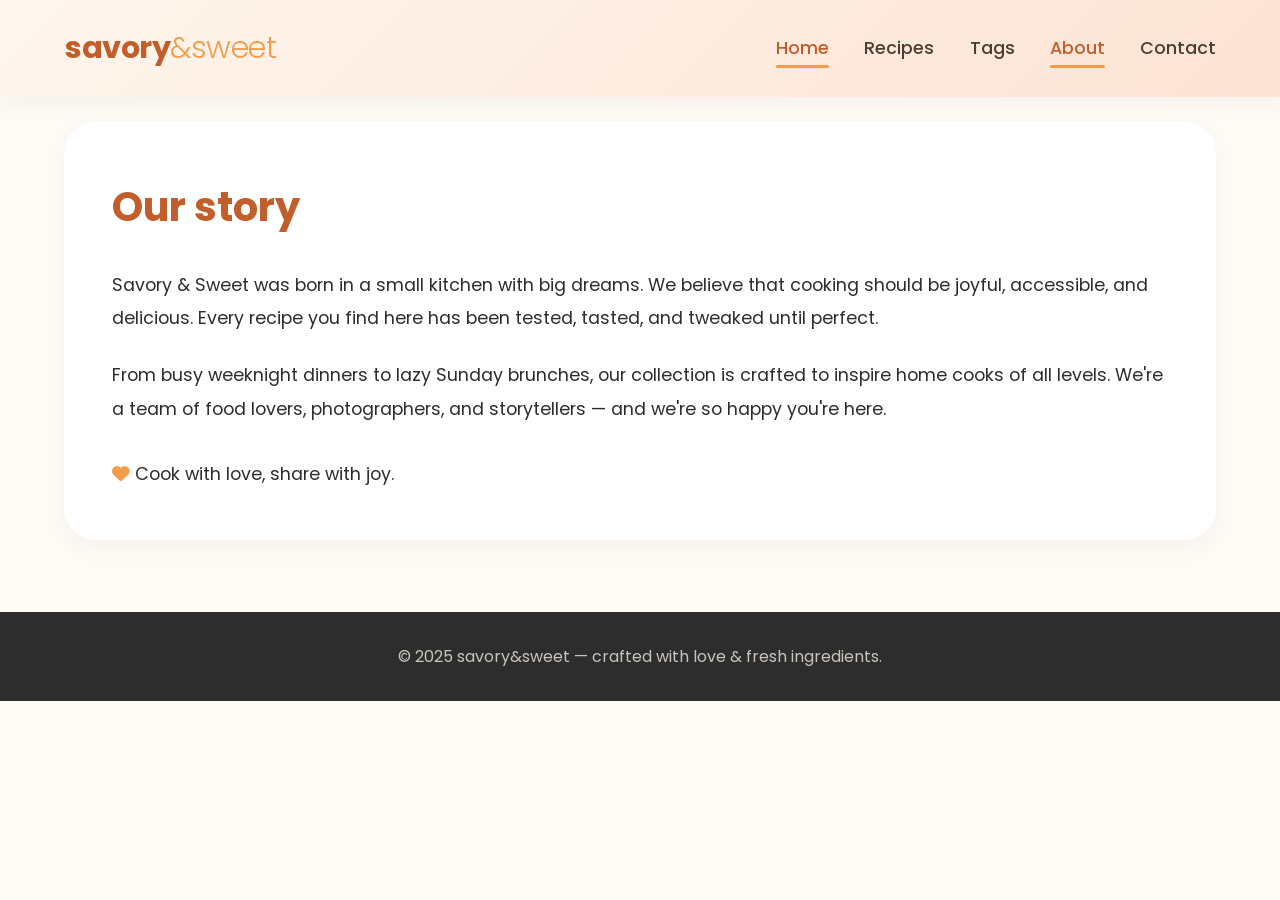
<file: about/index.html>
<!DOCTYPE html>
<html lang="en">
<head>
  <meta charset="UTF-8">
  <meta name="viewport" content="width=device-width, initial-scale=1.0">
  <title>savory & sweet · about</title>
  <link rel="stylesheet" href="https://cdnjs.cloudflare.com/ajax/libs/font-awesome/6.0.0-beta3/css/all.min.css">
  <link rel="preconnect" href="https://fonts.googleapis.com">
  <link rel="preconnect" href="https://fonts.gstatic.com" crossorigin>
  <link href="https://fonts.googleapis.com/css2?family=Poppins:wght@300;400;500;600;700&display=swap" rel="stylesheet">
  <link rel="stylesheet" href="../assets/css/style.css">
</head>
<body>
  <header>
    <div class="container header-content">
      <div class="logo">
        <a href="../index.html">savory<span>&sweet</span></a>
      </div>
      <button class="menu-toggle" id="menuToggle" aria-label="menu"><i class="fas fa-bars"></i></button>
      <nav class="nav-menu" id="navMenu">
        <a href="../index.html">Home</a>
        <a href="../recipes/">Recipes</a>
        <a href="../tag/">Tags</a>
        <a href="index.html">About</a>
        <a href="../contact/">Contact</a>
      </nav>
    </div>
  </header>

  <main class="container">
    <div class="about-text">
      <h2 style="font-size: 2.5rem; color: #c25e2b;">Our story</h2>
      <p style="margin: 1.5rem 0;">Savory & Sweet was born in a small kitchen with big dreams. We believe that cooking should be joyful, accessible, and delicious. Every recipe you find here has been tested, tasted, and tweaked until perfect.</p>
      <p>From busy weeknight dinners to lazy Sunday brunches, our collection is crafted to inspire home cooks of all levels. We're a team of food lovers, photographers, and storytellers — and we're so happy you're here.</p>
      <p style="margin-top: 2rem;"><i class="fas fa-heart" style="color: #f39c4b;"></i>  Cook with love, share with joy.</p>
    </div>
  </main>

  <footer>
    <p>&copy; 2025 savory&sweet — crafted with love & fresh ingredients.</p>
  </footer>

  <script src="../assets/js/main.js"></script>
</body>
</html>
</file>
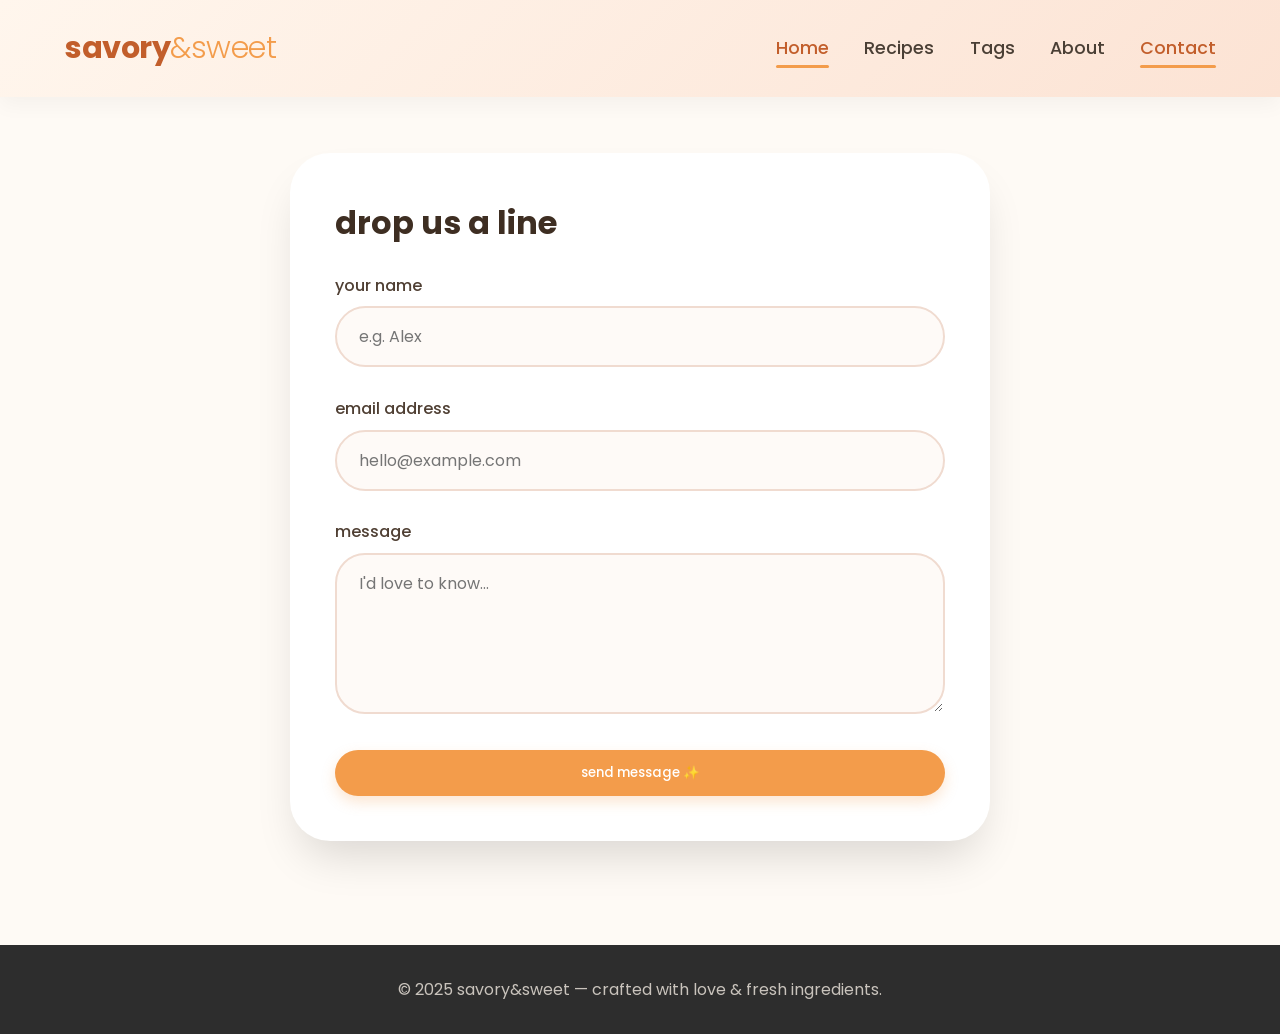
<file: contact/index.html>
<!DOCTYPE html>
<html lang="en">
<head>
  <meta charset="UTF-8">
  <meta name="viewport" content="width=device-width, initial-scale=1.0">
  <title>savory & sweet · contact</title>
  <link rel="stylesheet" href="https://cdnjs.cloudflare.com/ajax/libs/font-awesome/6.0.0-beta3/css/all.min.css">
  <link rel="preconnect" href="https://fonts.googleapis.com">
  <link rel="preconnect" href="https://fonts.gstatic.com" crossorigin>
  <link href="https://fonts.googleapis.com/css2?family=Poppins:wght@300;400;500;600;700&display=swap" rel="stylesheet">
  <link rel="stylesheet" href="../assets/css/style.css">
</head>
<body>
  <header>
    <div class="container header-content">
      <div class="logo">
        <a href="../index.html">savory<span>&sweet</span></a>
      </div>
      <button class="menu-toggle" id="menuToggle" aria-label="menu"><i class="fas fa-bars"></i></button>
      <nav class="nav-menu" id="navMenu">
        <a href="../index.html">Home</a>
        <a href="../recipes/">Recipes</a>
        <a href="../tag/">Tags</a>
        <a href="../about/">About</a>
        <a href="index.html">Contact</a>
      </nav>
    </div>
  </header>

  <main class="container">
    <div class="contact-form">
      <h2 style="font-size: 2rem; margin-bottom: 1.5rem; color: #3e2e22;">drop us a line</h2>
      <form id="contactForm">
        <div class="form-group">
          <label for="name">your name</label>
          <input type="text" id="name" placeholder="e.g. Alex" required>
        </div>
        <div class="form-group">
          <label for="email">email address</label>
          <input type="email" id="email" placeholder="hello@example.com" required>
        </div>
        <div class="form-group">
          <label for="message">message</label>
          <textarea id="message" rows="5" placeholder="I'd love to know..."></textarea>
        </div>
        <button type="submit" class="btn" style="width: 100%;">send message ✨</button>
      </form>
    </div>
  </main>

  <footer>
    <p>&copy; 2025 savory&sweet — crafted with love & fresh ingredients.</p>
  </footer>

  <script src="../assets/js/main.js"></script>
  <script>
    document.getElementById('contactForm').addEventListener('submit', function(e) {
      e.preventDefault();
      alert('Thank you for your message! We’ll get back to you soon.');
      this.reset();
    });
  </script>
</body>
</html>
</file>
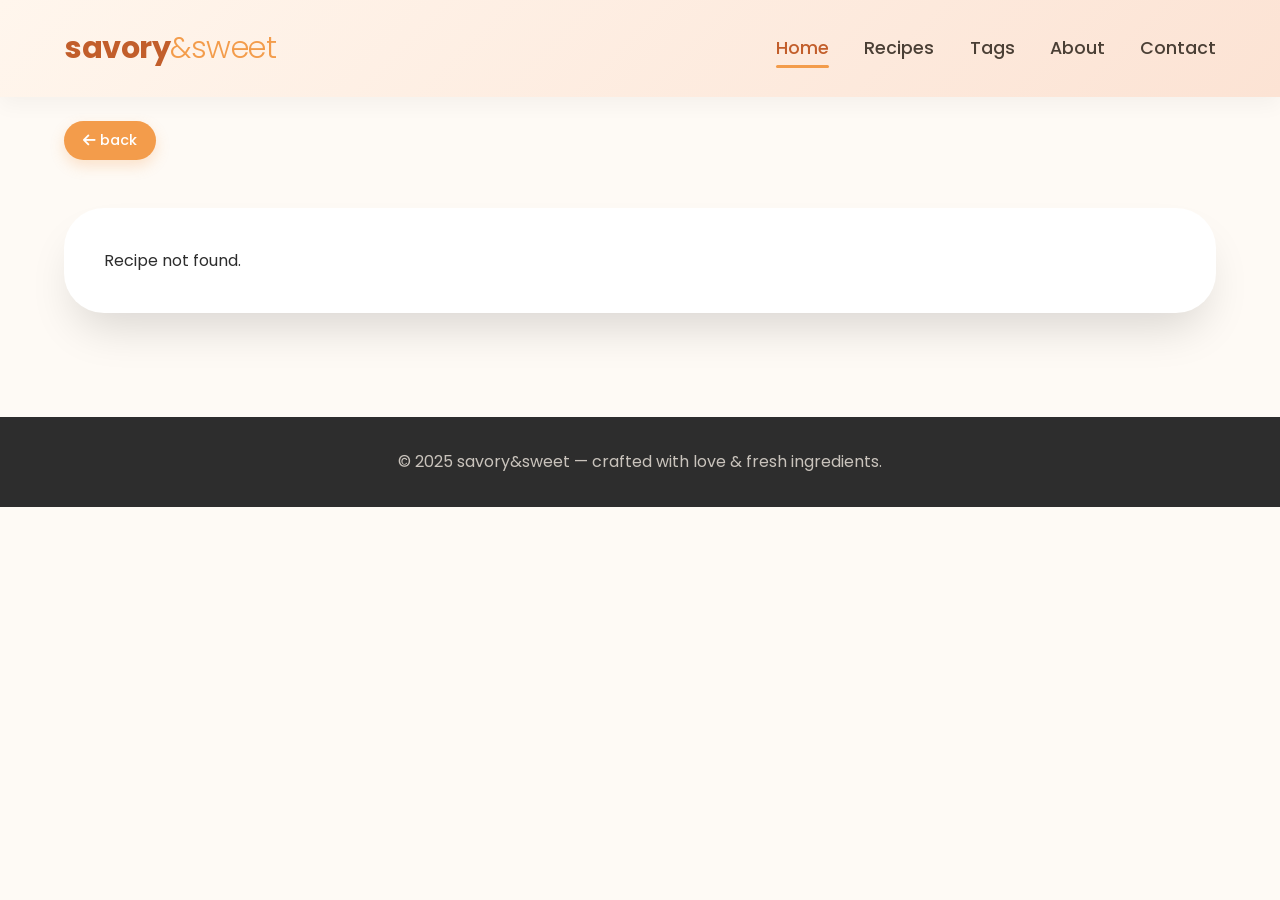
<file: recipe/index.html>
<!DOCTYPE html>
<html lang="en">
<head>
  <meta charset="UTF-8">
  <meta name="viewport" content="width=device-width, initial-scale=1.0">
  <title>savory & sweet · recipe</title>
  <link rel="stylesheet" href="https://cdnjs.cloudflare.com/ajax/libs/font-awesome/6.0.0-beta3/css/all.min.css">
  <link rel="preconnect" href="https://fonts.googleapis.com">
  <link rel="preconnect" href="https://fonts.gstatic.com" crossorigin>
  <link href="https://fonts.googleapis.com/css2?family=Poppins:wght@300;400;500;600;700&display=swap" rel="stylesheet">
  <link rel="stylesheet" href="../assets/css/style.css">
</head>
<body>
  <header>
    <div class="container header-content">
      <div class="logo">
        <a href="../index.html">savory<span>&sweet</span></a>
      </div>
      <button class="menu-toggle" id="menuToggle" aria-label="menu"><i class="fas fa-bars"></i></button>
      <nav class="nav-menu" id="navMenu">
        <a href="../index.html">Home</a>
        <a href="../recipes/">Recipes</a>
        <a href="../tag/">Tags</a>
        <a href="../about/">About</a>
        <a href="../contact/">Contact</a>
      </nav>
    </div>
  </header>

  <main class="container">
    <a href="javascript:history.back()" class="btn btn-small back-btn"><i class="fas fa-arrow-left"></i> back</a>
    <div id="recipe-detail-container" class="recipe-detail">
      <!-- filled by JavaScript -->
    </div>
  </main>

  <footer>
    <p>&copy; 2025 savory&sweet — crafted with love & fresh ingredients.</p>
  </footer>

  <script src="../assets/js/recipes.js"></script>
  <script src="../assets/js/main.js"></script>
  <script>
   
    const urlParams = new URLSearchParams(window.location.search);
    const id = urlParams.get('id');
    const recipe = recipes[id];

    const container = document.getElementById('recipe-detail-container');
    if (recipe) {
      container.innerHTML = `
        <div class="recipe-detail-header">
          <img src="${recipe.image}" alt="${recipe.name}">
          <div class="recipe-detail-info">
            <h2>${recipe.name}</h2>
            <span class="recipe-detail-tag"><i class="fas fa-tag"></i> ${recipe.tag}</span>
            <p><strong>${recipe.description}</strong></p>
          </div>
        </div>
        <div class="ingredients">
          <h3>🧂 ingredients</h3>
          <ul>
            ${recipe.ingredients.map(ing => `<li>${ing}</li>`).join('')}
          </ul>
        </div>
        <div class="instructions">
          <h3>📝 instructions</h3>
          <ol>
            ${recipe.instructions.map(step => `<li>${step}</li>`).join('')}
          </ol>
        </div>
      `;
    } else {
      container.innerHTML = '<p>Recipe not found.</p>';
    }
  </script>
</body>
</html>
</file>
<file: assets/css/style.css>
* {
  margin: 0;
  padding: 0;
  box-sizing: border-box;
  font-family: 'Poppins', sans-serif;
}
body {
  background: #fefaf5;
  color: #2d2d2d;
  line-height: 1.6;
  display: flex;
  flex-direction: column;
  min-height: 100vh;
}
.container {
  width: 90%;
  max-width: 1280px;
  margin: 0 auto;
  padding: 1.5rem 0;
}
/* header */
header {
  background: linear-gradient(135deg, #fff6ed, #fce3d4);
  box-shadow: 0 8px 20px rgba(0,0,0,0.04);
  position: sticky;
  top: 0;
  z-index: 100;
  backdrop-filter: blur(4px);
}
.header-content {
  display: flex;
  align-items: center;
  justify-content: space-between;
  flex-wrap: wrap;
}
.logo a {
  font-size: 1.9rem;
  font-weight: 700;
  color: #c25e2b;
  text-decoration: none;
  letter-spacing: -0.5px;
}
.logo span {
  color: #f39c4b;
  font-weight: 300;
}
.nav-menu {
  display: flex;
  gap: 2.2rem;
  align-items: center;
}
.nav-menu a {
  text-decoration: none;
  font-weight: 500;
  color: #4a3f35;
  font-size: 1.1rem;
  transition: 0.2s;
  position: relative;
}
.nav-menu a:hover {
  color: #c25e2b;
}
.nav-menu a.active {
  color: #c25e2b;
}
.nav-menu a.active::after {
  content: '';
  position: absolute;
  bottom: -6px;
  left: 0;
  width: 100%;
  height: 3px;
  background: #f39c4b;
  border-radius: 3px;
}
.menu-toggle {
  display: none;
  background: none;
  border: none;
  font-size: 2rem;
  color: #c25e2b;
  cursor: pointer;
}
/* footer */
footer {
  background: #2d2d2d;
  color: #f0e9e0;
  text-align: center;
  padding: 2rem 0;
  margin-top: 3rem;
}
footer p {
  font-size: 1rem;
  opacity: 0.8;
}
/* buttons */
.btn {
  display: inline-block;
  background: #f39c4b;
  color: white;
  padding: 0.8rem 1.8rem;
  border-radius: 50px;
  text-decoration: none;
  font-weight: 500;
  transition: 0.3s;
  border: none;
  cursor: pointer;
  box-shadow: 0 6px 14px rgba(243,156,75,0.25);
}
.btn:hover {
  background: #c25e2b;
  transform: translateY(-2px);
  box-shadow: 0 10px 18px rgba(194,94,43,0.3);
}
.btn-small {
  padding: 0.5rem 1.2rem;
  font-size: 0.9rem;
}
/* cards grid */
.card-grid {
  display: grid;
  grid-template-columns: repeat(auto-fill, minmax(260px, 1fr));
  gap: 2rem;
  margin: 2.5rem 0;
}
.recipe-card {
  background: white;
  border-radius: 2rem;
  overflow: hidden;
  box-shadow: 0 15px 30px rgba(0,0,0,0.06);
  transition: all 0.3s ease;
  border: 1px solid rgba(255,235,220,0.7);
}
.recipe-card:hover {
  transform: scale(1.02);
  box-shadow: 0 25px 40px rgba(194,94,43,0.12);
}
.recipe-card img {
  width: 100%;
  height: 200px;
  object-fit: cover;
}
.card-content {
  padding: 1.5rem 1.2rem 1.8rem;
}
.card-content h3 {
  font-size: 1.4rem;
  font-weight: 600;
  color: #3e2e22;
}
.card-tag {
  display: inline-block;
  background: #fee6d8;
  color: #b15426;
  font-size: 0.8rem;
  font-weight: 600;
  padding: 0.3rem 1rem;
  border-radius: 30px;
  margin: 0.5rem 0 0.8rem;
  text-transform: uppercase;
  letter-spacing: 0.5px;
}
.card-content p {
  color: #65554b;
  font-weight: 300;
  margin-bottom: 1.2rem;
}
/* tag page */
.tag-section {
  margin-bottom: 3.5rem;
}
.tag-title {
  font-size: 2.2rem;
  font-weight: 500;
  border-left: 8px solid #f39c4b;
  padding-left: 1.2rem;
  margin-bottom: 1.8rem;
  color: #3a2c23;
}
/* contact form */
.contact-form {
  background: white;
  border-radius: 2.5rem;
  padding: 2.8rem;
  max-width: 700px;
  margin: 2rem auto;
  box-shadow: 0 25px 45px -12px rgba(0,0,0,0.15);
}
.form-group {
  margin-bottom: 1.8rem;
}
.form-group label {
  font-weight: 500;
  display: block;
  margin-bottom: 0.5rem;
  color: #4f3f33;
}
.form-group input, .form-group textarea {
  width: 100%;
  padding: 1rem 1.4rem;
  border: 2px solid #f0dbd0;
  border-radius: 50px;
  font-size: 1rem;
  transition: 0.2s;
  background: #fefaf7;
}
.form-group textarea {
  border-radius: 30px;
  resize: vertical;
}
.form-group input:focus, .form-group textarea:focus {
  border-color: #f39c4b;
  outline: none;
  background: white;
}
/* about */
.about-text {
  background: white;
  border-radius: 2rem;
  padding: 3rem;
  line-height: 1.9;
  box-shadow: 0 8px 24px rgba(0,0,0,0.04);
  font-size: 1.1rem;
}
/* hero (home) */
.hero {
  background: linear-gradient(120deg, #ffefe2, #ffe1cf);
  border-radius: 2rem;
  padding: 3.5rem 3rem;
  margin: 2rem 0;
  display: flex;
  align-items: center;
  justify-content: space-between;
  flex-wrap: wrap;
  box-shadow: 0 12px 28px rgba(0,0,0,0.05);
}
.hero-text h1 {
  font-size: 3rem;
  font-weight: 600;
  color: #3a2c23;
}
.hero-text p {
  font-size: 1.2rem;
  max-width: 500px;
  margin: 1rem 0 2rem;
}
.hero-image i {
  font-size: 12rem;
  color: #c25e2b;
  opacity: 0.7;
}
/* recipe detail */
.recipe-detail {
  background: white;
  border-radius: 2.5rem;
  padding: 2.5rem;
  box-shadow: 0 25px 45px -12px rgba(0,0,0,0.15);
  margin: 2rem 0;
}
.recipe-detail-header {
  display: flex;
  gap: 2rem;
  flex-wrap: wrap;
  margin-bottom: 2rem;
}
.recipe-detail-header img {
  width: 300px;
  height: 250px;
  object-fit: cover;
  border-radius: 2rem;
  box-shadow: 0 8px 20px rgba(0,0,0,0.1);
}
.recipe-detail-info h2 {
  font-size: 2.5rem;
  color: #3e2e22;
}
.recipe-detail-tag {
  background: #fee6d8;
  color: #b15426;
  font-weight: 600;
  padding: 0.3rem 1.2rem;
  border-radius: 30px;
  display: inline-block;
  margin: 0.8rem 0;
}
.ingredients, .instructions {
  margin-top: 2rem;
}
.ingredients h3, .instructions h3 {
  font-size: 1.8rem;
  border-bottom: 3px solid #f39c4b;
  padding-bottom: 0.5rem;
  margin-bottom: 1rem;
  display: inline-block;
}
.ingredients ul {
  list-style-type: none;
}
.ingredients li {
  background: #fff3ea;
  margin: 0.5rem 0;
  padding: 0.6rem 1.2rem;
  border-radius: 50px;
  display: inline-block;
  margin-right: 0.8rem;
}
.instructions ol {
  padding-left: 1.5rem;
}
.instructions li {
  margin: 1rem 0;
  font-weight: 300;
}
.back-btn {
  margin-bottom: 1rem;
  display: inline-block;
}
/* responsive */
@media (max-width: 800px) {
  .menu-toggle {
    display: block;
  }
  .nav-menu {
    display: none;
    width: 100%;
    flex-direction: column;
    gap: 1rem;
    padding: 2rem 0 1rem;
  }
  .nav-menu.show {
    display: flex;
  }
  .hero {
    flex-direction: column;
    text-align: center;
  }
  .hero-image i {
    font-size: 8rem;
    margin-top: 2rem;
  }
  .recipe-detail-header {
    flex-direction: column;
    align-items: center;
    text-align: center;
  }
}
</file>
